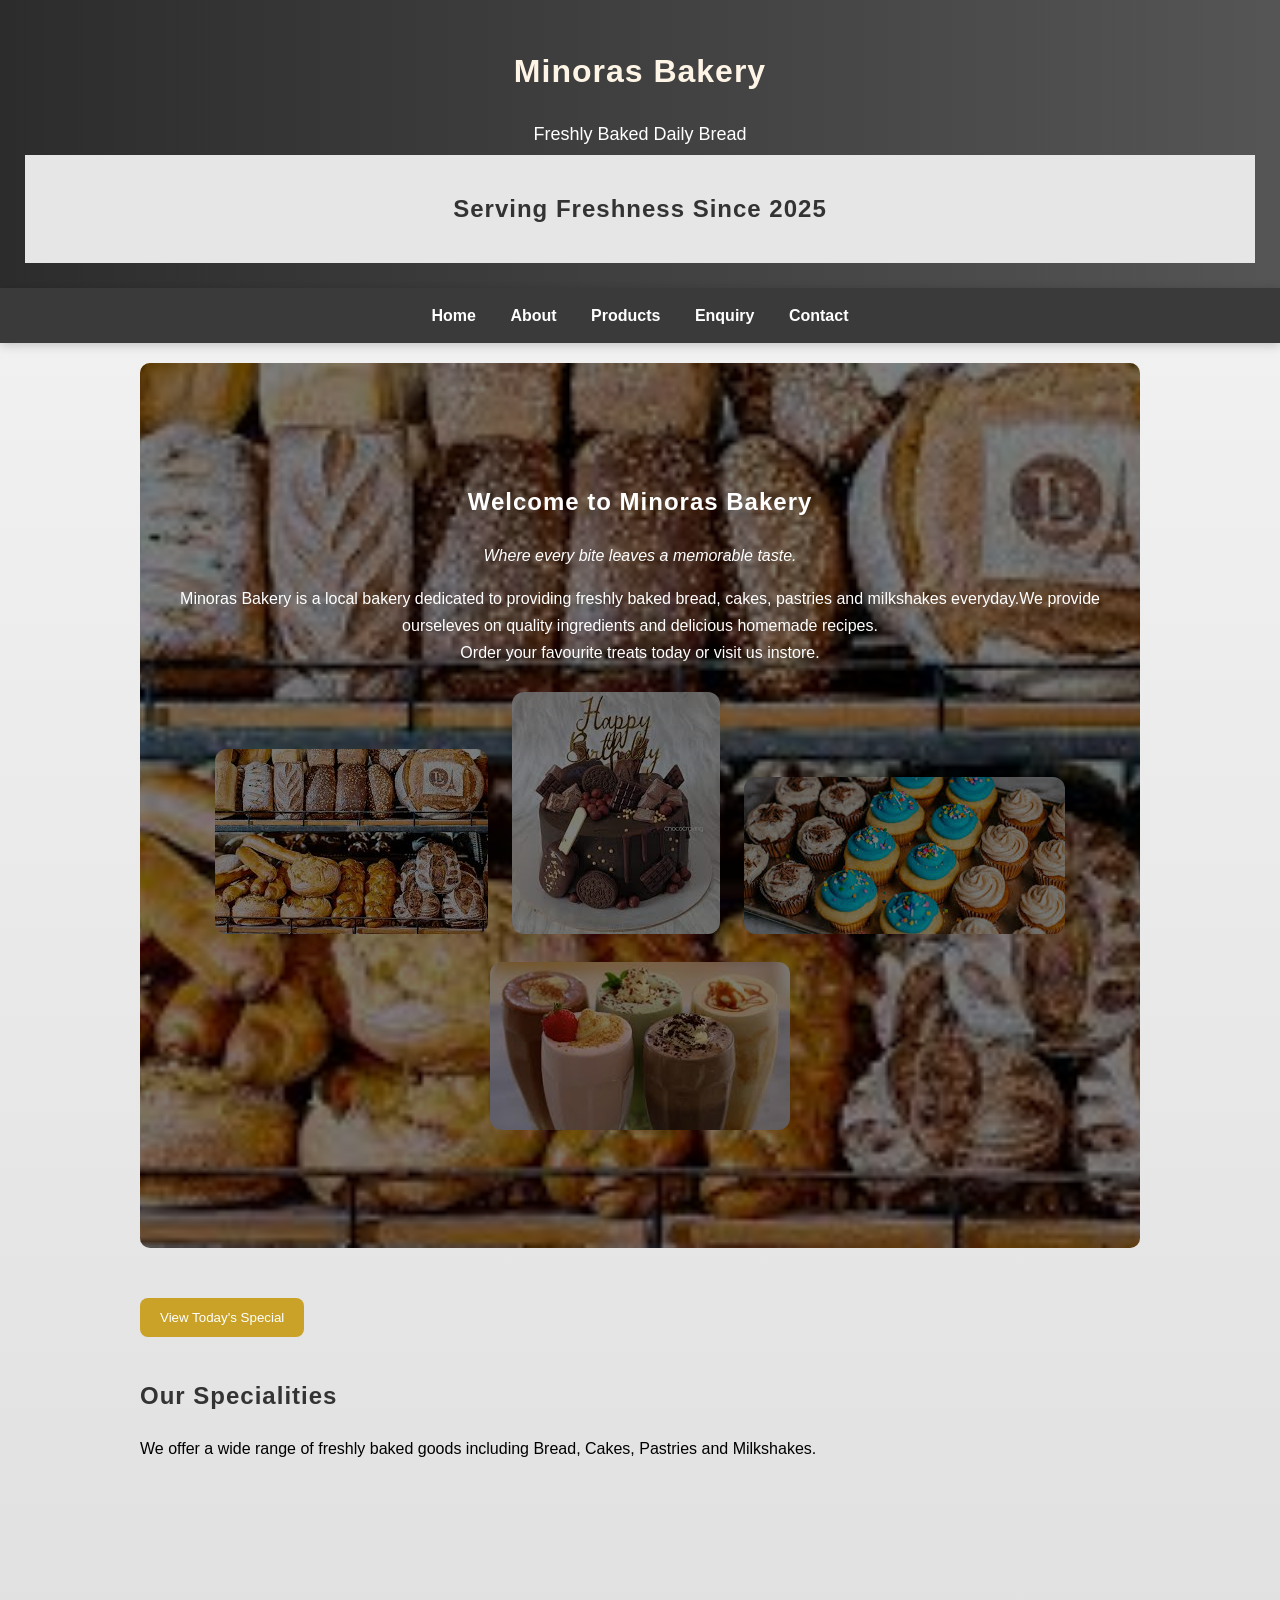
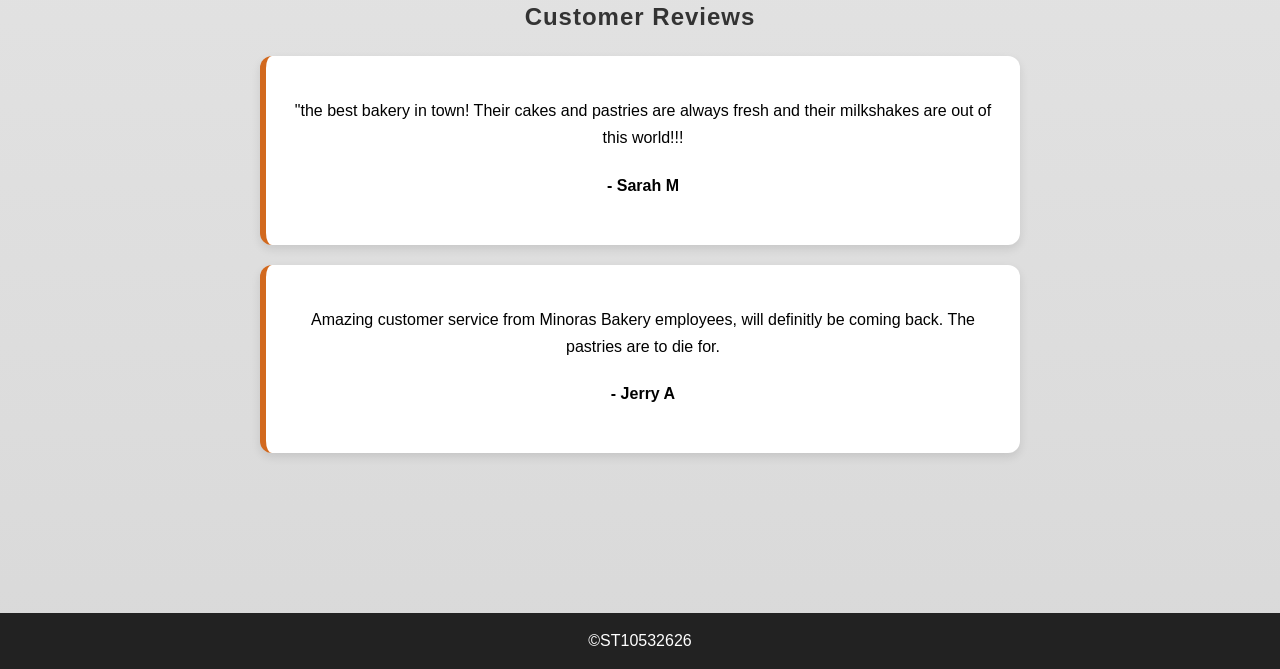
<file: index.html>
<!DOCTYPE html>
<html>
    <head>
        <title>Minoras Bakery | Fresh Bread, Cakes, Pastries and Milkshakes</title>

            <meta charset="UTF-8">

            <meta name="viewport"
            content="width=device-width, initial-scale=1.0">

            <meta name="description"
            content="Minoras Bakery offers fresh bread, cakes, pastries and milkshakes in Johannesburg.">

            <meta name="keywords"
            content="Bakery, Bread, Cakes, Pastries, Milkshakes, Johannesburg">

            <meta name="author"
            content="Imtiyaaz Wade">

            <link rel="stylesheet"
            href="styles.css">

    </head>
    <body>
        <header>
            <h1>Minoras Bakery</h1>
            <p>Freshly Baked Daily Bread</p>
            <div class="banner">
                <h2>Serving Freshness Since 2025 </h2>
            </div>
        </header>
        <nav>                                                                           <!--this is the navigation menu-->
            <a href="index.html">Home</a>                                           
            <a href="about.html">About</a>
            <a href="services.html">Products</a>
            <a href="enquiry.html">Enquiry</a>
            <a href="contact.html">Contact</a>
        </nav>
        <main>                                                                          <!--this is the index.html(homepage)-->
            <section class="hero">
                <h2>Welcome to Minoras Bakery</h2>
                <p class="slogan">
                    <em>Where every bite leaves a memorable taste.</em>
                <p>Minoras Bakery is a local bakery dedicated to providing freshly baked bread, cakes, pastries and milkshakes everyday.We provide ourseleves on quality ingredients and delicious homemade recipes.<br>Order your favourite treats today or visit us instore.</p>
            
                <img src="images/bread-artisan.jpg" alt="Fresh Artisan Bread">
                <img src="images/cake-day.jpg" alt="Fresh Cakes">
                <img src="images/cup-day.jpg" alt="Fresh Cup Cakes">
                <img src="images/milk-day.jpg" alt="Fresh Milkshakes">
            </section>

            <button id="promoBtn">
                View Today's Special
            </button>

            <section>
                <h2>Our Specialities</h2>
                <p>We offer a wide range of freshly baked goods including Bread, Cakes, Pastries and Milkshakes.</p>
             </section>
             <section class="testimonials">
                <h2>Customer Reviews</h2>
                <div class="testimonial-box">
                    <p>"the best bakery in town! Their cakes and pastries are always fresh and their milkshakes are out of this world!!!</p>
                    <h4>- Sarah M</h4>

                </div>

                <div class="testimonial-box">
                    <p>Amazing customer service from Minoras Bakery employees, will definitly be coming back. The pastries are to die for.</p>
                    <h4>- Jerry A</h4>
                </div>
             </section>
        </main>
        <footer> &COPY;ST10532626</footer>
        <div id="promoModal" class="modal">
            <div class="modal-content">
                <span id="closeModal">&times;</span>
                <h2>Today's Special</h2>
                <p>Buy 2 cakes and get a cup cake free!</p>
            </div>
        </div>
        <script src="js/script.js"></script>
    </body>
</html>
</file>
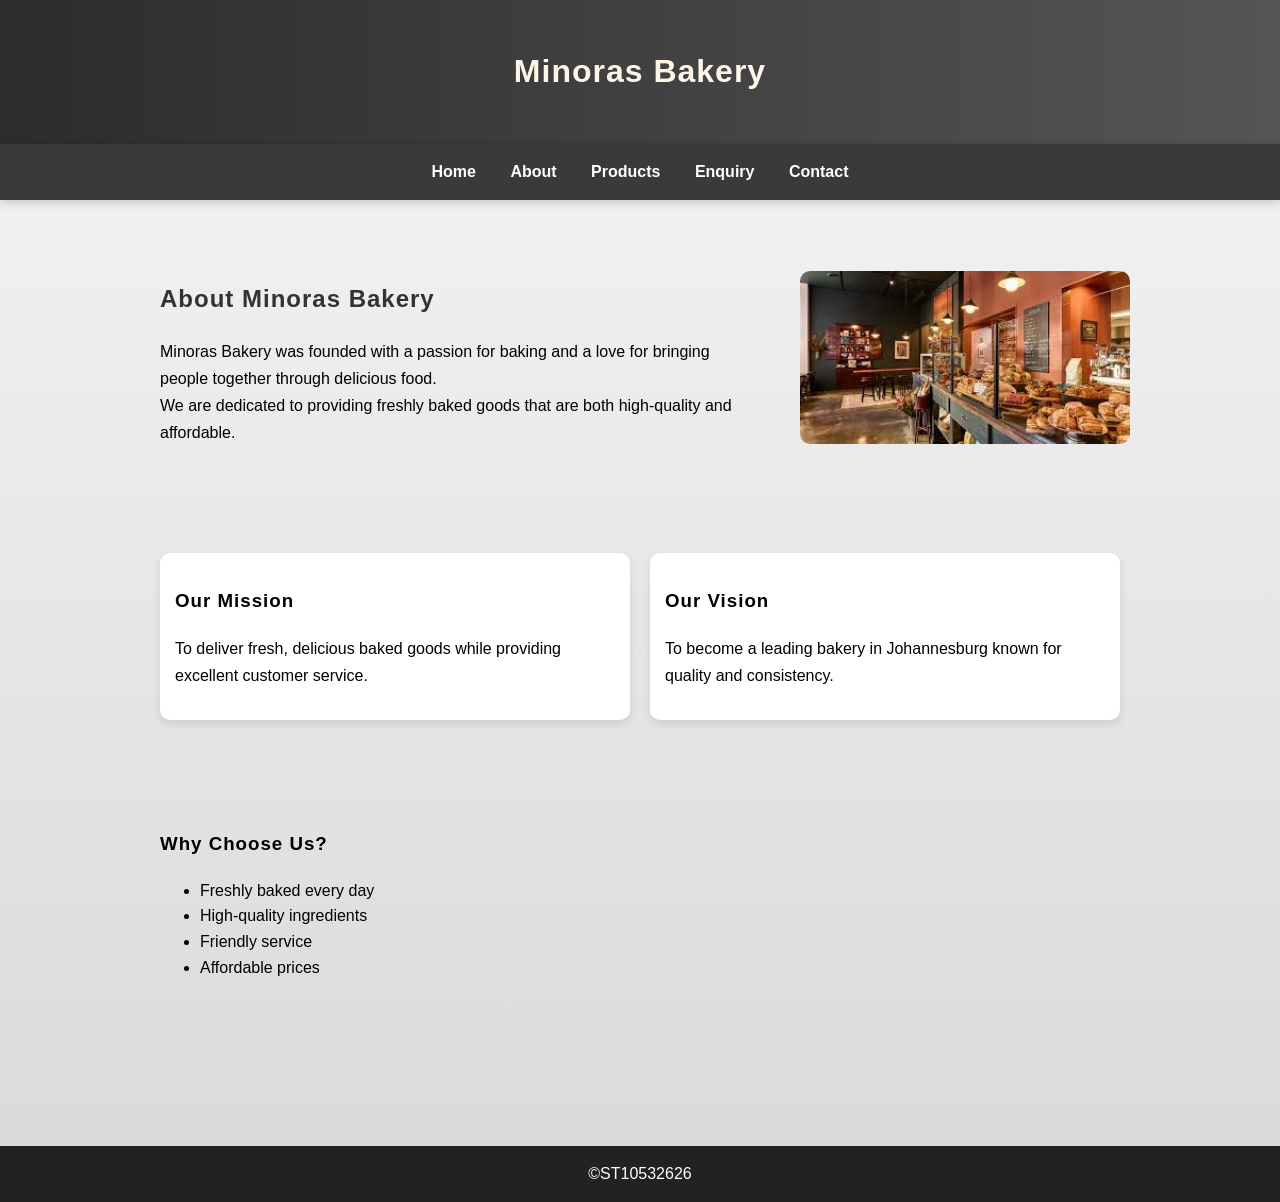
<file: About.html>
<!DOCTYPE html>
<html>
    <head>
        <title>Minoras Bakery</title>
        <link rel="stylesheet" href="styles.css">
    </head>
    <body>
        <header>
            <h1>Minoras Bakery</h1>
        </header>
        <nav>
            <a href="index.html">Home</a>
            <a href="about.html">About</a>
            <a href="services.html">Products</a>
            <a href="enquiry.html">Enquiry</a>
            <a href="contact.html">Contact</a>
        </nav>
        <main>
            <main>

    
    <section class="about-intro">
        <div class="about-text">
            <h2>About Minoras Bakery</h2>
            <p>Minoras Bakery was founded with a passion for baking and a love for bringing people together through delicious food.<br>We are dedicated to providing freshly baked goods that are both high-quality and affordable.</p>
        </div>

        <div class="about-image">
            <img src="images/bakery-inside.jpg" alt="Bakery">
        </div>
    </section>

    <!--Mission and Vision-->
    <section class="about-info">
        <div>
            <h3>Our Mission</h3>
            <p>To deliver fresh, delicious baked goods while providing excellent customer service.</p>
        </div>

        <div>
            <h3>Our Vision</h3>
            <p>To become a leading bakery in Johannesburg known for quality and consistency.</p>
        </div>
    </section>

    <!-- Why Choose Us -->
    <section>
        <h3>Why Choose Us?</h3>
        <ul>
            <li>Freshly baked every day</li>
            <li>High-quality ingredients</li>
            <li>Friendly service</li>
            <li>Affordable prices</li>
        </ul>
    </section>

</main>
         </main>
        <footer> &copy;ST10532626</footer>
    </body>
</html>
</file>
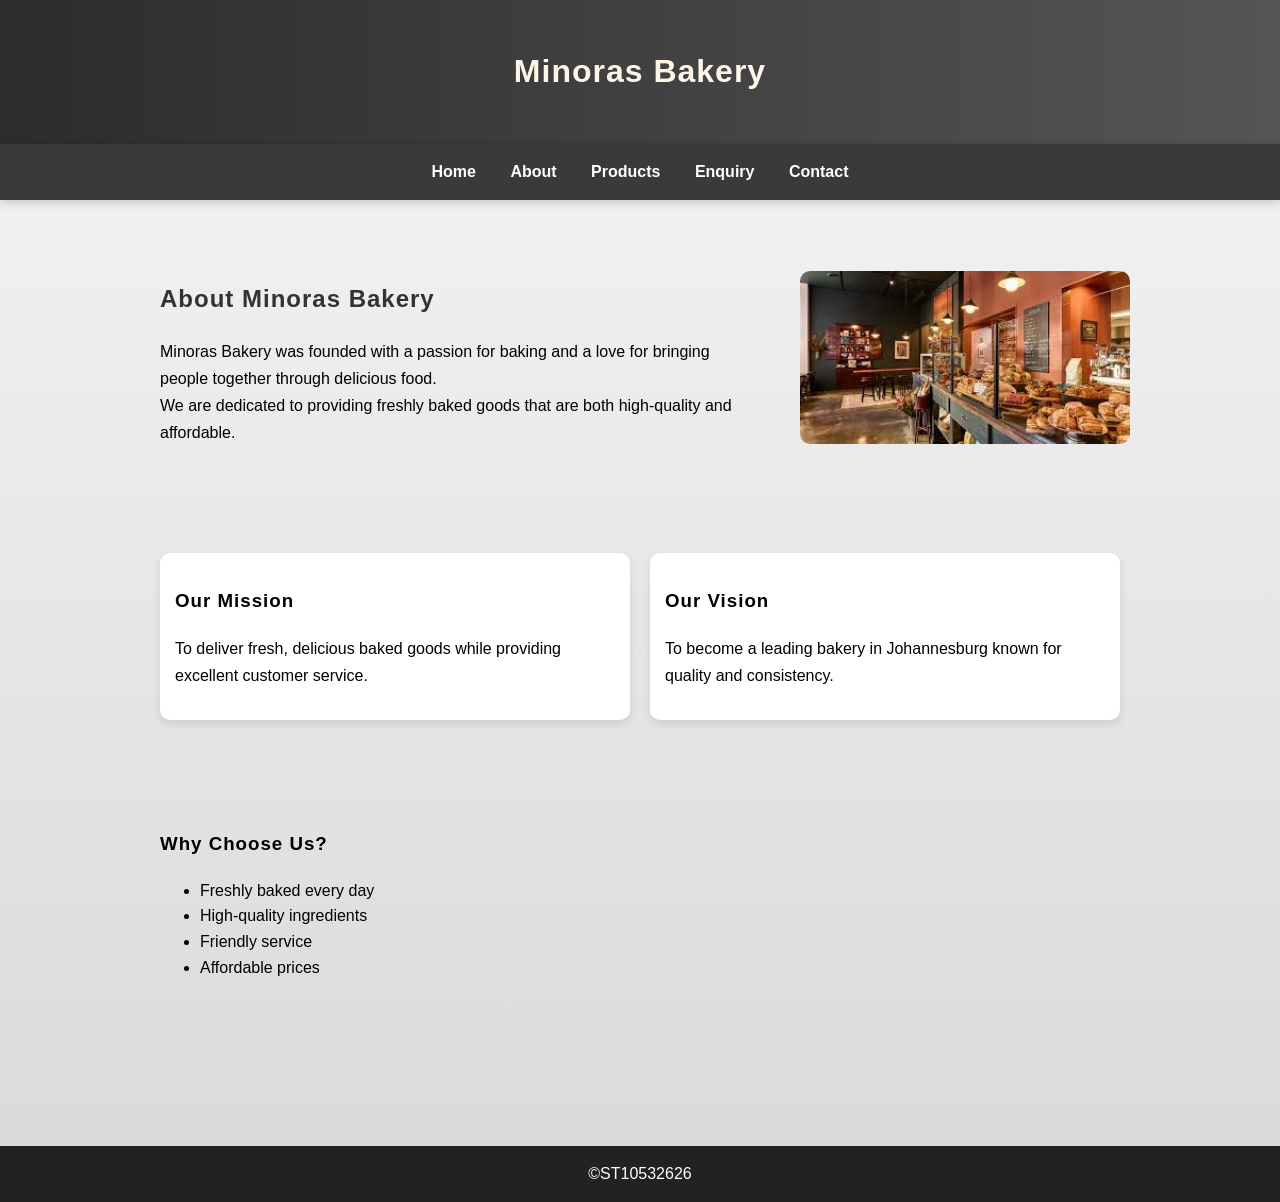
<file: about.html>
<!DOCTYPE html>
<html>
    <head>
        <title>Minoras Bakery</title>
        <link rel="stylesheet" href="styles.css">
    </head>
    <body>
        <header>
            <h1>Minoras Bakery</h1>
        </header>
        <nav>
            <a href="index.html">Home</a>
            <a href="about.html">About</a>
            <a href="services.html">Products</a>
            <a href="enquiry.html">Enquiry</a>
            <a href="contact.html">Contact</a>
        </nav>
        <main>
            <main>

    
    <section class="about-intro">
        <div class="about-text">
            <h2>About Minoras Bakery</h2>
            <p>Minoras Bakery was founded with a passion for baking and a love for bringing people together through delicious food.<br>We are dedicated to providing freshly baked goods that are both high-quality and affordable.</p>
        </div>

        <div class="about-image">
            <img src="images/bakery-inside.jpg" alt="Bakery">
        </div>
    </section>

    <!--Mission and Vision-->
    <section class="about-info">
        <div>
            <h3>Our Mission</h3>
            <p>To deliver fresh, delicious baked goods while providing excellent customer service.</p>
        </div>

        <div>
            <h3>Our Vision</h3>
            <p>To become a leading bakery in Johannesburg known for quality and consistency.</p>
        </div>
    </section>

    <!-- Why Choose Us -->
    <section>
        <h3>Why Choose Us?</h3>
        <ul>
            <li>Freshly baked every day</li>
            <li>High-quality ingredients</li>
            <li>Friendly service</li>
            <li>Affordable prices</li>
        </ul>
    </section>

</main>
         </main>
        <footer> &copy;ST10532626</footer>
    </body>
</html>
</file>
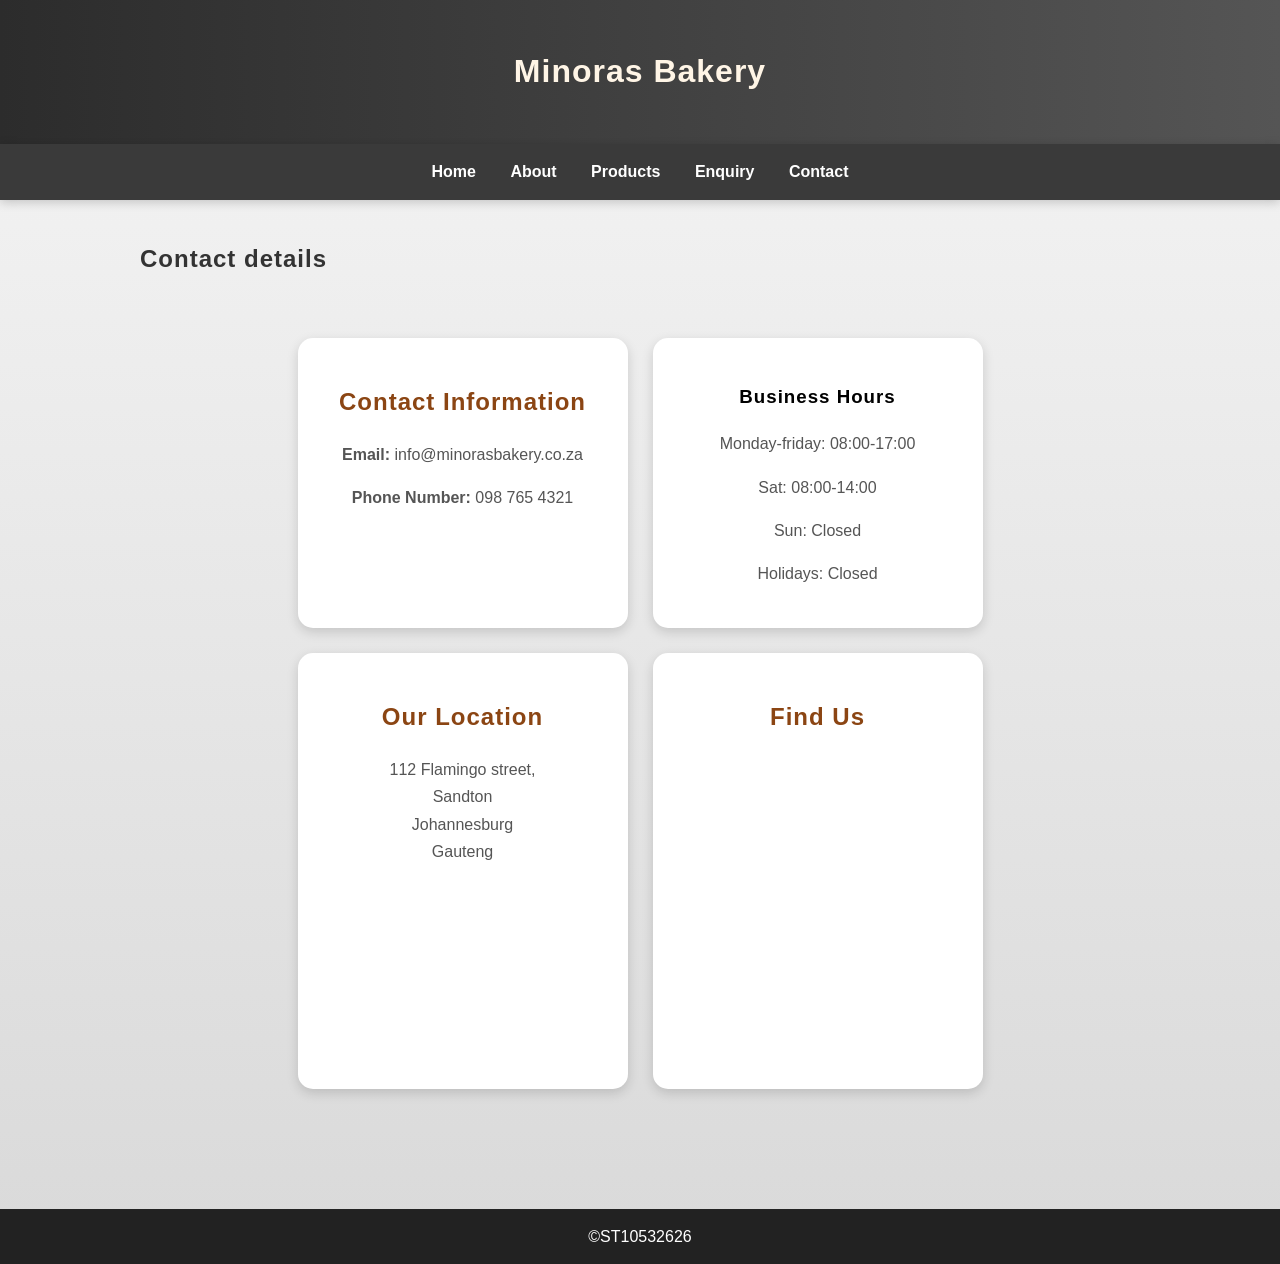
<file: contact.html>
<!DOCTYPE html>
<html>
    <head>
        <title>Minoras Bakery | Fresh Bread, Cakes and Pastries</title>

            <meta charset="UTF-8">

            <meta name="viewport"
            content="width=device-width, initial-scale=1.0">

            <meta name="description"
            content="Minoras Bakery offers fresh bread, cakes, pastries and milkshakes in Johannesburg.">

            <meta name="keywords"
            content="Bakery, Bread, Cakes, Pastries, Milkshakes, Johannesburg">

            <meta name="author"
            content="Imtiyaaz Wade">

            <link rel="stylesheet"
            href="styles.css">

    </head>
    <body>
        <header>
            <h1>Minoras Bakery</h1>
        </header>
        <nav>
            <a href="index.html">Home</a>
            <a href="about.html">About</a>
            <a href="services.html">Products</a>
            <a href="enquiry.html">Enquiry</a>
            <a href="contact.html">Contact</a>
        </nav>
        <main>
            <h2>Contact details</h2>
            <section class="features">
             <div class="feature-card">
                    <h2>Contact Information</h2>
                    <p><strong>Email:</strong> info@minorasbakery.co.za</p>
                    <p><strong>Phone Number:</strong> 098 765 4321</p>
                </div>

                <div class="feature-card">
                    <h3>Business Hours</h3>
                    <p>Monday-friday: 08:00-17:00</p>
                    <p>Sat: 08:00-14:00</p>
                    <p>Sun: Closed</p>
                    <p>Holidays: Closed</p>
                </div>

                <div class="feature-card">
                    <h2>Our Location</h2>
                    <p>112 Flamingo street,<br> Sandton<br> Johannesburg<br> Gauteng</p>
                </div>

                <div class="feature-card">
                    <h2>Find Us</h2>
                    <iframe
                        src="https://www.google.com/maps?q=Sandton,Johannesburg&output=embed"
                        width="100%"
                        height="300"
                        style="border:0;"
                        allowfullscreen=""
                        loading="lazy">
                    </iframe>
                </div>

                

            </section>
            

        </main>
        <footer> &copy;ST10532626</footer>
        <script src="js/script.js"></script>
    </body>
</html>
</file>
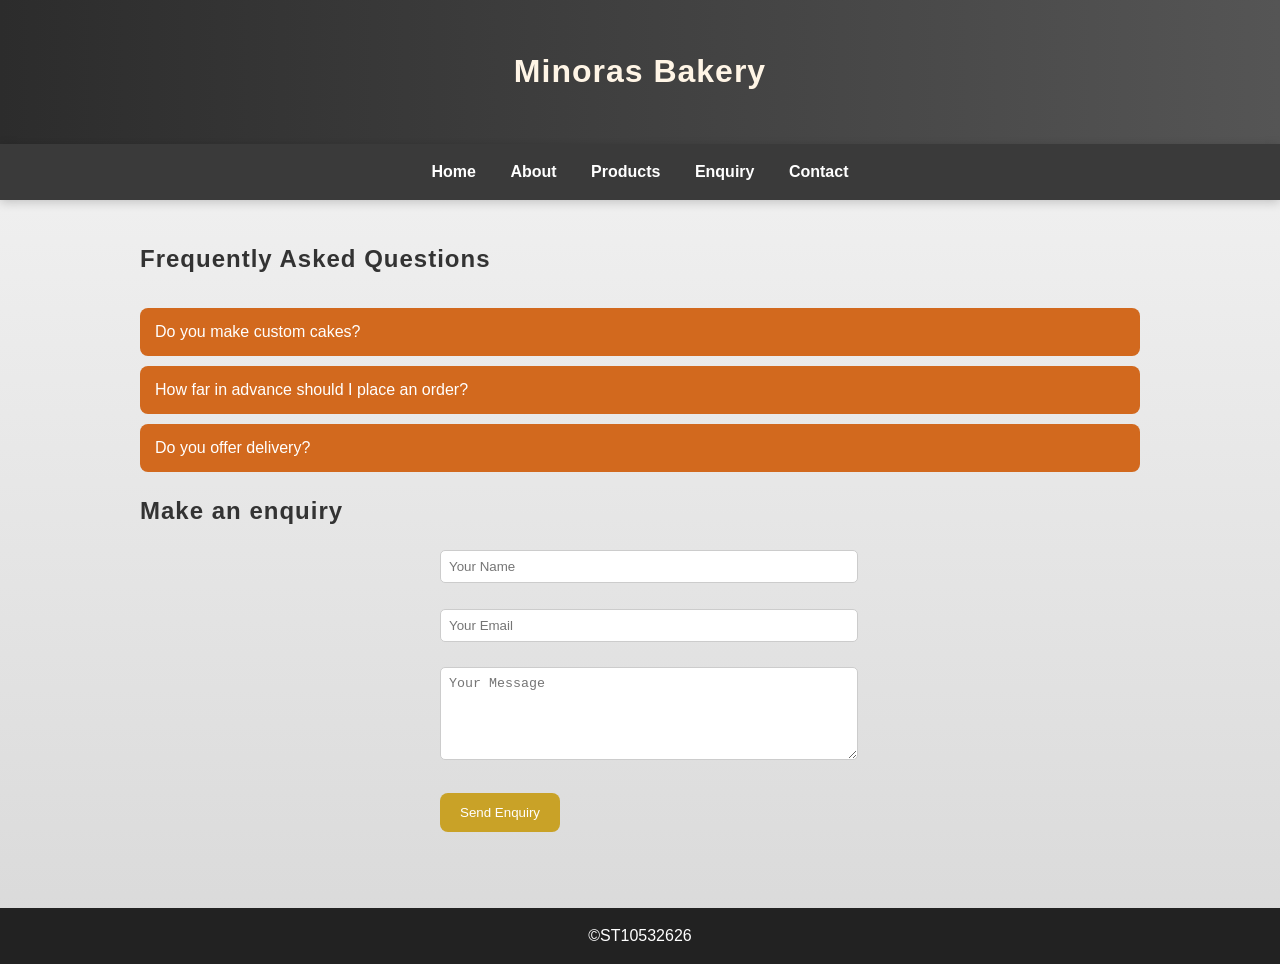
<file: enquiry.html>
<!DOCTYPE html>
<html>
    <head>
        <title>Minoras Bakery | Fresh Bread, Cakes and Pastries</title>

            <meta charset="UTF-8">

            <meta name="viewport"
            content="width=device-width, initial-scale=1.0">

            <meta name="description"
            content="Minoras Bakery offers fresh bread, cakes, pastries and milkshakes in Johannesburg.">

            <meta name="keywords"
            content="Bakery, Bread, Cakes, Pastries, Milkshakes, Johannesburg">

            <meta name="author"
            content="Imtiyaaz Wade">

            <link rel="stylesheet"
            href="styles.css">

    </head>
    <body>
        <header>
            <h1>Minoras Bakery</h1>
        </header>
        <nav>
            <a href="index.html">Home</a>
            <a href="about.html">About</a>
            <a href="services.html">Products</a>
            <a href="enquiry.html">Enquiry</a>
            <a href="contact.html">Contact</a>
        </nav>
        <main>
            <h2>Frequently Asked Questions</h2>
            <button class="accordion">Do you make custom cakes?</button>
            <div class="panel">
                <p>Yes, we create custom cakes for birthdays, weddings and special events.</p>
            </div>
            <button class="accordion">How far in advance should I place an order?</button>
            <div class="panel">
                <p>We recommend placing orders at least 48 hours in advance.</p>
            </div>
            <button class="accordion">Do you offer delivery?</button>
            <div class="panel">
                <p>Yes, delivery is available within selected areas of Johannesburg.</p>
            </div>
            <h2>Make an enquiry</h2>
            <form id="enquiryForm">
                <input type="text" placeholder="Your Name" required><br><br>
                <input type="email" placeholder="Your Email" required><br><br>
                <textarea placeholder="Your Message" rows="5" required></textarea><br><br>
                <button type="submit">Send Enquiry</button>
                <p id="responseMessage"></p>
            </form>
        </main>
        <footer> &copy;ST10532626</footer>
        <script src="js/script.js"></script>
    </body>
</html>
</file>
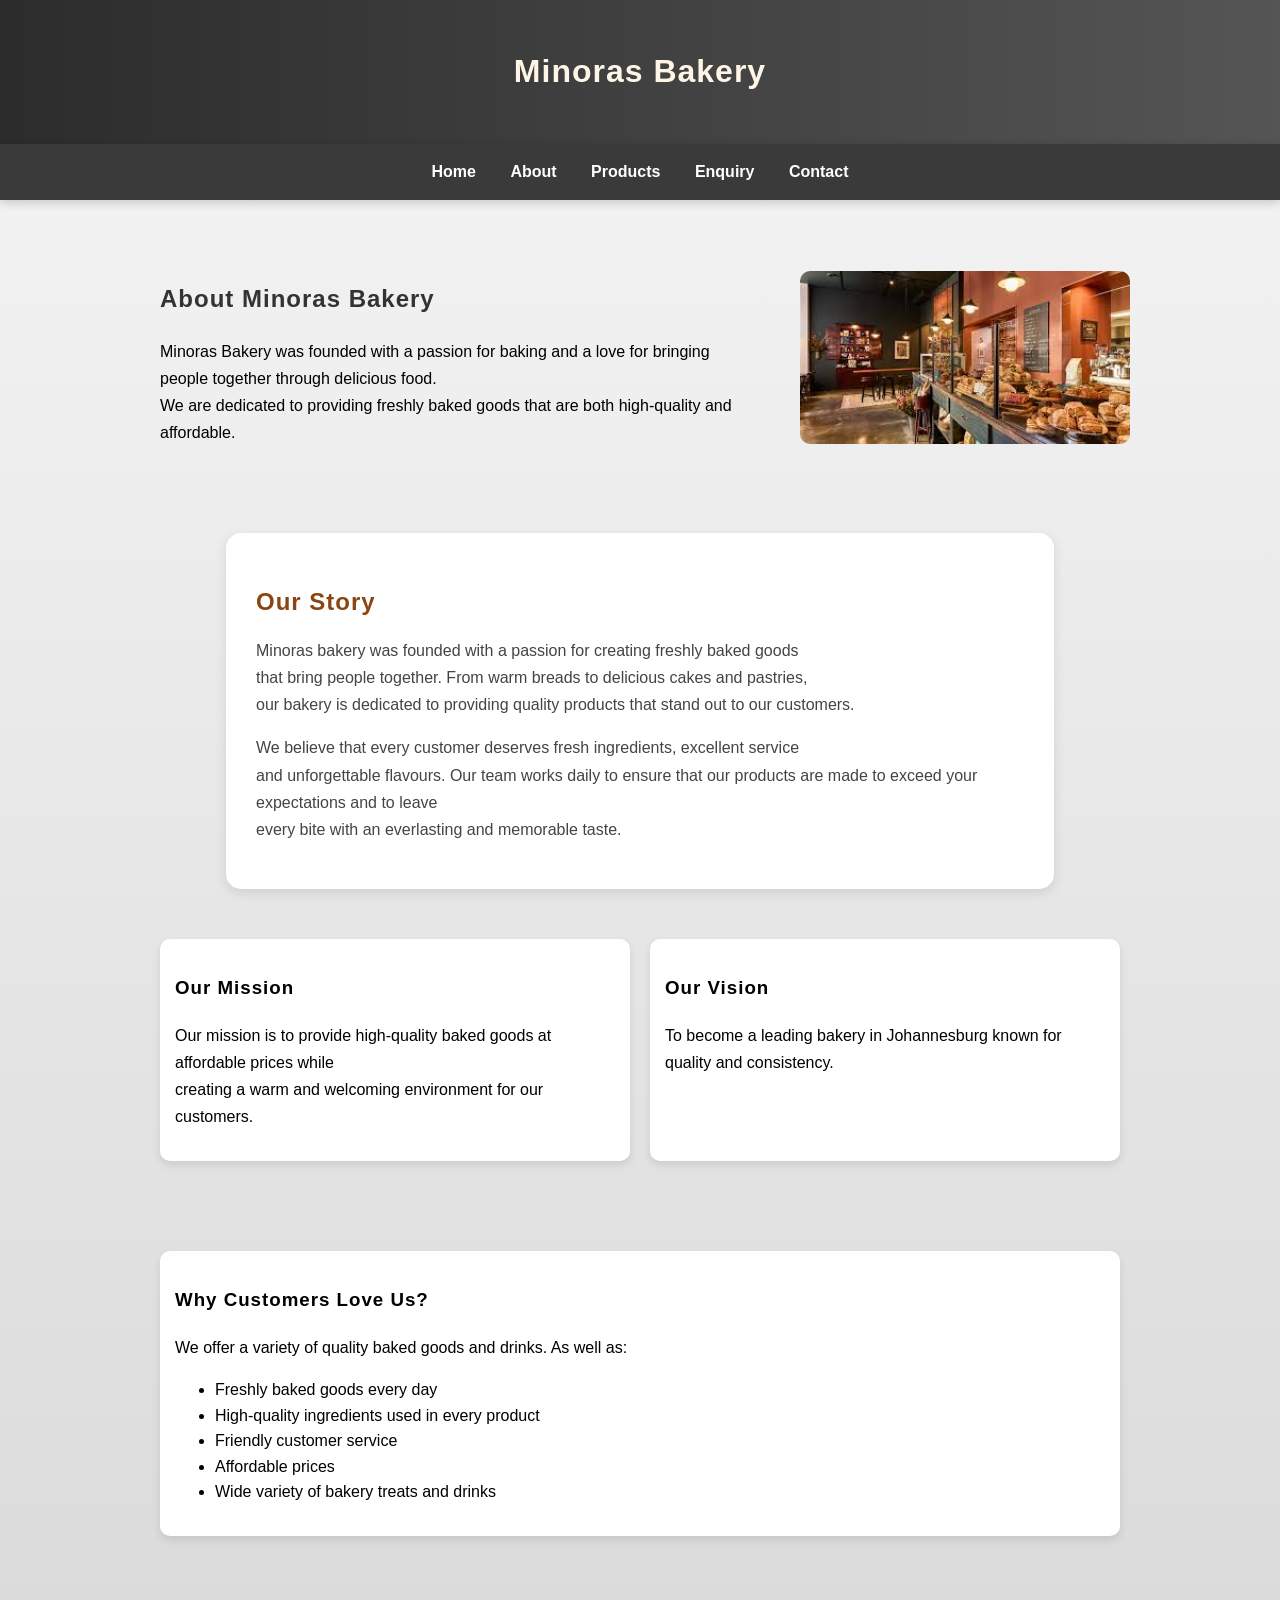
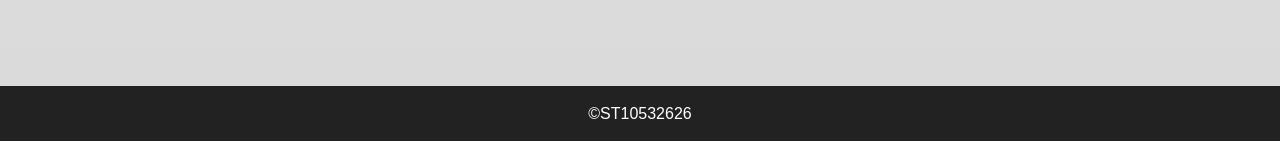
<file: html.about.html>
<!DOCTYPE html>
<html>
    <head>
        <title>Minoras Bakery</title>
        <link rel="stylesheet" href="styles.css">
    </head>
    <body>
        <header>
            <h1>Minoras Bakery</h1>
        </header>
        <nav>
            <a href="index.html">Home</a>
            <a href="about.html">About</a>
            <a href="services.html">Products</a>
            <a href="enquiry.html">Enquiry</a>
            <a href="contact.html">Contact</a>
        </nav>
        <main>
            <main>

    
    <section class="about-intro">
        <div class="about-text">
            <h2>About Minoras Bakery</h2>
            <p>Minoras Bakery was founded with a passion for baking and a love for bringing people together through delicious food.<br>We are dedicated to providing freshly baked goods that are both high-quality and affordable.</p>
        </div>

        <div class="about-image">
            <img src="images/bakery-inside.jpg" alt="Bakery">
        </div>
    </section>

    <section class="about-section">
        <h2>Our Story</h2>
        <p>Minoras bakery was founded with a passion for creating freshly baked goods<br>that bring people together. From warm breads to delicious cakes and pastries,<br>our bakery is dedicated to providing quality products that stand out to our customers.</p>
        <p>We believe that every customer deserves fresh ingredients, excellent service<br>and unforgettable flavours. Our team works daily to ensure that our products are made to exceed your expectations and to leave<br>every bite with an everlasting and memorable taste.</p>
    </section>

    <!--Mission and Vision-->
    <section class="about-info">
        <div>
            <h3>Our Mission</h3>
            <p>Our mission is to provide high-quality baked goods at affordable prices while<br>creating a warm and welcoming environment for our customers.</p>
        </div>

        <div>
            <h3>Our Vision</h3>
            <p>To become a leading bakery in Johannesburg known for quality and consistency.</p>
        </div>
    </section>


    <section class="about-us">
        <div>
            <h3>Why Customers Love Us?</h3>
            <p>We offer a variety of quality baked goods and drinks. As well as:</p>
            <ul>
                <li>Freshly baked goods every day</li>
                <li>High-quality ingredients used in every product</li>
                <li>Friendly customer service</li>
                <li>Affordable prices</li>
                <li>Wide variety of bakery treats and drinks</li>
        </ul>
        </div>
    </section>


</main>
         </main>
        <footer> &copy;ST10532626</footer>
    </body>
</html>
</file>
<file: styles.css>
body {
    font-family: Arial, sans-serif;
    margin: 0;
    background: linear-gradient(to bottom, #f5f5f5, #d9d9d9);
    line-height: 1.6;
}

/* Header */
header {
    background: linear-gradient(to right, #2c2c2c, #555555);
    color: white;
    text-align: center;
    padding: 25px;
}

header p {
    margin: 5px;
    font-size: 18px;
}

/* Navigation */
nav {
    background:#3a3a3a;
    padding: 15px;
    text-align: center;
}
nav{
    box-shadow: 0 2px 10px rgba(0,0,0,0.2);
}

nav a {
    color: white;
    margin: 15px;
    text-decoration: none;
    font-weight: bold;
    transition: 0.3s;
}

nav a:hover {
    color: #ffe4c4;
}

/* Main layout */
main {
    max-width: 1000px;
    margin: auto;
    padding: 20px;
}

/* Sections */
section {
    margin-bottom: 50px;
    padding: 20px 0;
}

/* Hero */
.hero {
    text-align: center;
}

.hero {
    background-image: url("images/bread-artisan.jpg");
    background-size: cover;
    background-position: center;
    color: white;
    padding: 100px 20px;
    text-align: center;
    border-radius: 10px;
    position: relative;
} 


.hero:before {                                                          
    content: "";
    position: absolute;
    top: 0;
    left: 0;
    right: 0;
    bottom: 0;
    background: rgba(0,0,0,0.5);
    border-radius: 10px;
}

.hero h2, .hero p {
    position: relative;
    z-index: 1;
    color:white;
}

/* Products grid */
.products {
    display: flex;
    gap: 20px;
    flex-wrap: wrap;
    justify-content: center;
}

.card {
    background: white;
    width: 250px;
    padding: 15px;
    border-radius: 10px;
    box-shadow: 0 4px 8px rgba(0,0,0,0.1);
    text-align: center;
    transition: transform 0.3s;
}

.card:hover {
    transform: scale(1.05);
}

.card img {
    width: 100%;
    border-radius: 10px;
}

/* Forms */
form {
    max-width: 400px;
    margin: auto;
}

input, textarea {
    width: 100%;
    padding: 8px;
    border-radius: 5px;
    border: 1px solid #ccc;
}

button {
    background-color: #c9a227;
    color: white;
    padding: 12px 20px;
    border: none;
    border-radius: 8px;
    cursor: pointer;
    transition: 0.3s;
}

button:hover {
    background-color: #c9a227;
    transform: scale(1.05);
}

/* Footer */
footer {
    background-color: #222222;
    color: white;
    text-align: center;
    padding: 15px;
    margin-top: 40px;
}

/* About intro layout */
.about-intro {
    display: flex;
    align-items: center;
    gap: 30px;
    flex-wrap: wrap;
}

.about-text {
    flex: 1;
}

.about-image img {
    width: 100%;
    max-width: 400px;
    border-radius: 10px;
}

/* Mission & Vision side-by-side */
.about-info {
    display: flex;
    gap: 20px;
    margin-top: 30px;
    flex-wrap: wrap;
}

.about-info div {
    flex: 1;
    background: white;
    padding: 15px;
    border-radius: 10px;
    box-shadow: 0 4px 8px rgba(0,0,0,0.1);
}

.about-us{
     display: flex;
    gap: 20px;
    margin-top: 30px;
    flex-wrap: wrap;
}

.about-us div{
     flex: 1;
    background: white;
    padding: 15px;
    border-radius: 10px;
    box-shadow: 0 4px 8px rgba(0,0,0,0.1);
}


/* Main Content Box */
.main-content{
    width: 85%;
    margin: 40px auto;
    padding: 40px;
    background: linear-gradient(to right, #555555, #e6e6e6);
    color: white;
    border-radius: 15px;
    box-shadow: 0 4px 15px rgba(0,0,0,0.3);
    text-align: center;
    border: 2px solid rgba(255,255,255,0.1);
    backdrop-filter: blur(3px);
}

/* Paragraph spacing */
p{
    line-height: 1.7;
}

/* Images */
img{
    border-radius: 12px;
    transition: 0.3s;
    margin: 10px;
}

/* Image hover effect */
img:hover{
    transform: scale(1.05);
}

/* Headings */
h1, h2, h3{
    letter-spacing: 1px;
}
h1{
    color: #fff5e6;
}
h2{
    color: #333333;
}



/* Navigation hover glow */
nav a:hover{
    color: #ffe4c4;
    text-shadow: 0 0 5px white;
}

.about-section{
    background-color: white;
    padding: 30px;
    margin: 30px auto;
    width: 80%;
    border-radius: 15px;
    box-shadow: 0 4px 12px rgba(0,0,0,0.1);
}

.about-section h2{
    color: #8B4513;
    margin-bottom: 15px;
}

.about-section p{
    color: #444;
}

.features{
    display: flex;
    justify-content: center;
    gap: 25px;
    flex-wrap: wrap;
    margin: 40px auto;
    width: 90%;
}

.feature-card{
    background: white;
    padding: 25px;
    width: 280px;
    border-radius: 15px;
    text-align: center;
    box-shadow: 0 4px 12px rgba(0,0,0,0.15);
    transition: 0.3s;
}

.feature-card:hover{
    transform: translateY(-8px);
}

.feature-card h2{
    color: #8B4513;
}

.feature-card p{
    color: #555;
}

.testimonials{
    text-align: center;
    margin: 60px auto;
    width: 80%;
}

.testimonial-box{
    background-color: #fff;
    padding: 25px;
    margin: 20px;
    border-left: 6px solid #d2691e;
    border-radius: 12px;
    box-shadow: 0 4px 10px rgba(0,0,0,0.1);
}

.banner{
    background-color: #e6e6e6;
    text-align: center;
    padding: 15px;
    color: #222222;
    font-weight: bold;
}


.tabs{
    text-align: center;
    margin:20px 0;
}

.tab-btn{
    background: #d2691e;
    color:white;
    padding: 12px 20px;
    margin: 5px;
    cursor: pointer;
    border: none;
    border-radius:8px;
}

.tab-btn:hover{
    background:#8B4513;
}

.tab-content{
    display:none;
    background: white;
    padding: 25px;
    border-radius: 12px;
    box-shadow:0 4px 12px rgba(0,0,0,0.1);
    margin-top:20px;
}

.gallery-img{
    cursor:pointer;
    transition:0.3s;
}

.gallery-img:hover{
    transform:scale(1.05);
}

.lightbox{
    display:none;
    position:fixed;
    top:0;
    left:0;
    width:100%;
    height:100%;
    background:rgba(0,0,0,0.9);
    justify-content:center;
    align-items:center;
    z-index:999;
}

.lightbox img{
    max-width:80%;
    max-height:80%;
    border-radius:10px;
}

.close{
    position:absolute;
    top:20px;
    right:40px;
    color:white;
    font-size:40px;
    cursor:pointer;
}

.accordion{
    width:100%;
    padding:15px;
    text-align:left;
    border:none;
    cursor:pointer;
    margin-top:10px;
    font-size:16px;
    color: white;
    background: #d2691e;
    border-radius: 8px;
}

.panel{
    display:none;
    padding:15px;
    background:#f4f4f4;
    border-radius: 8px;
    margin-bottom: 10px;
}

html{
    scroll-behavior:smooth;
}

.modal{
    display:none;
    position:fixed;
    top:0;
    left:0;
    width:100%;
    height:100%;
    background:rgba(0,0,0,0.7);
    justify-content:center;
    align-items:center;
    z-index:1000;
}

.modal-content{
    background:white;
    padding:25px;
    border-radius:10px;
    max-width:400px;
    text-align:center;
}
</file>
